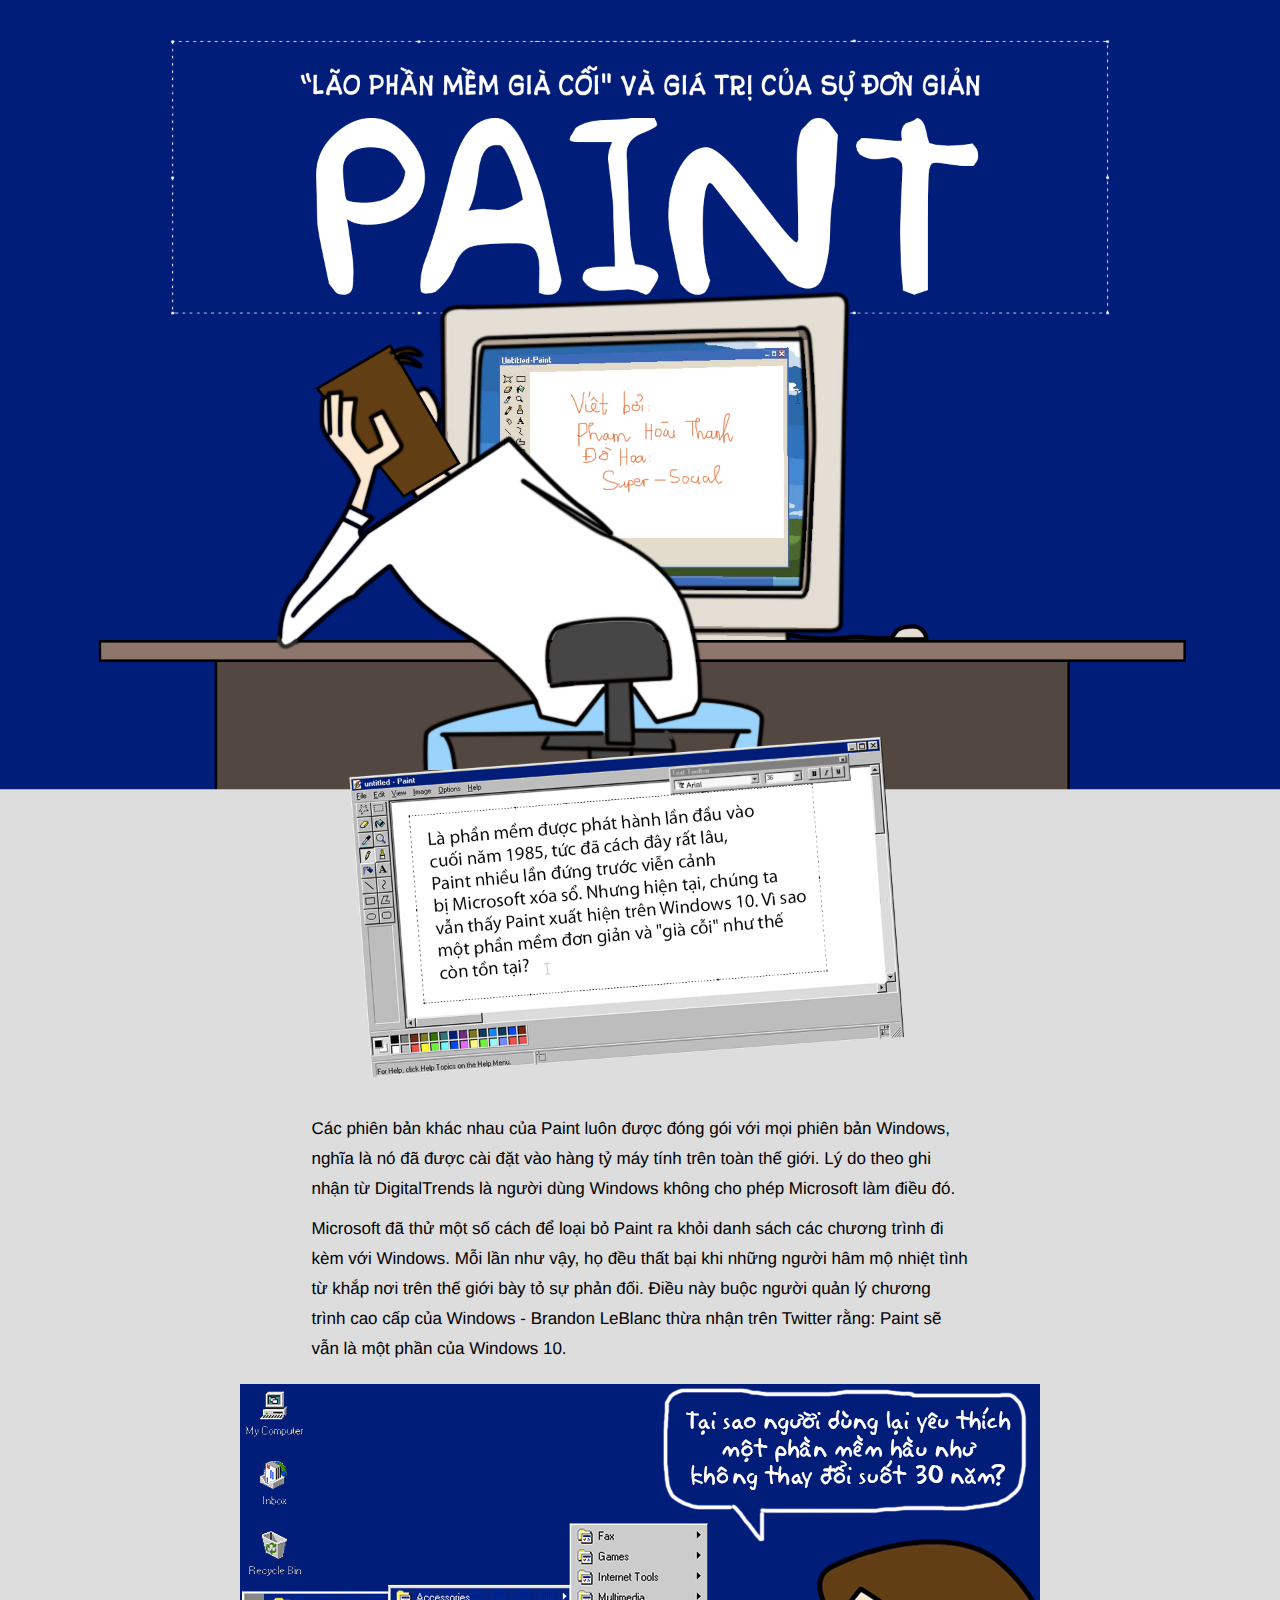
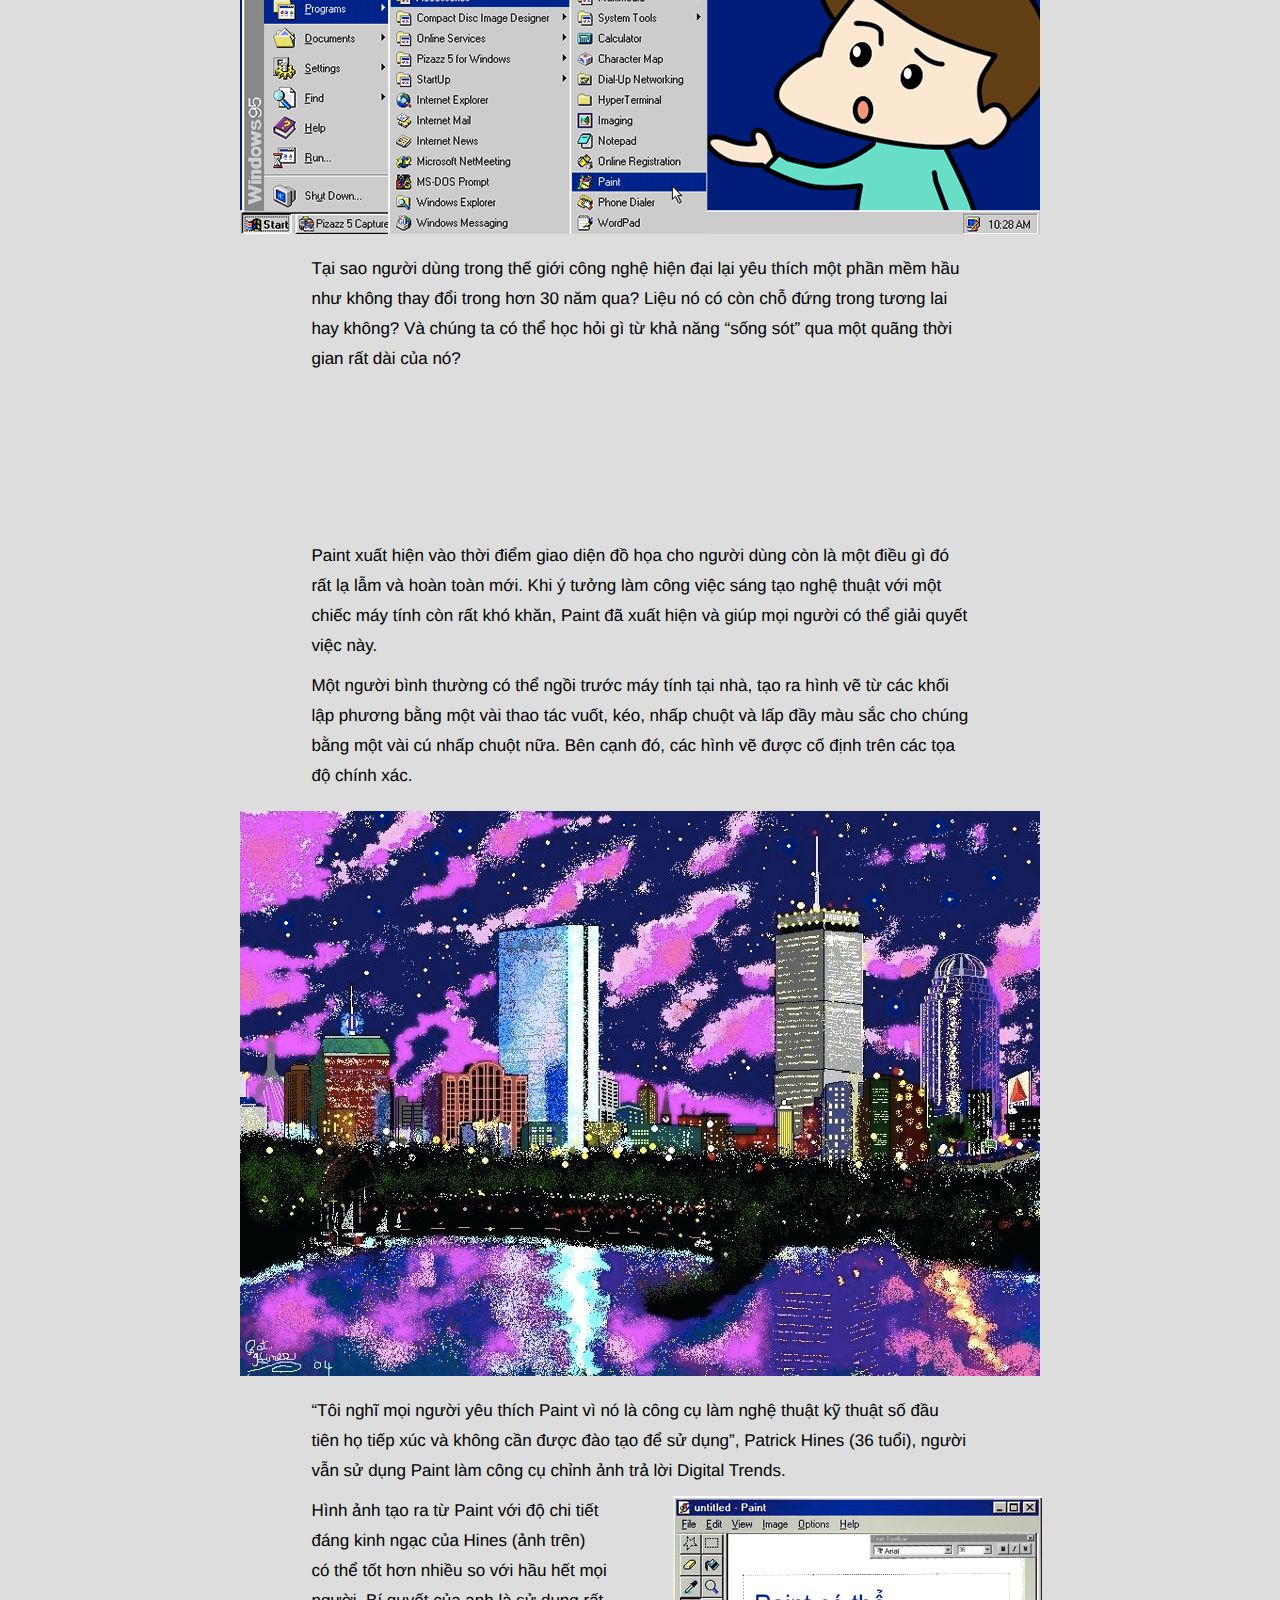
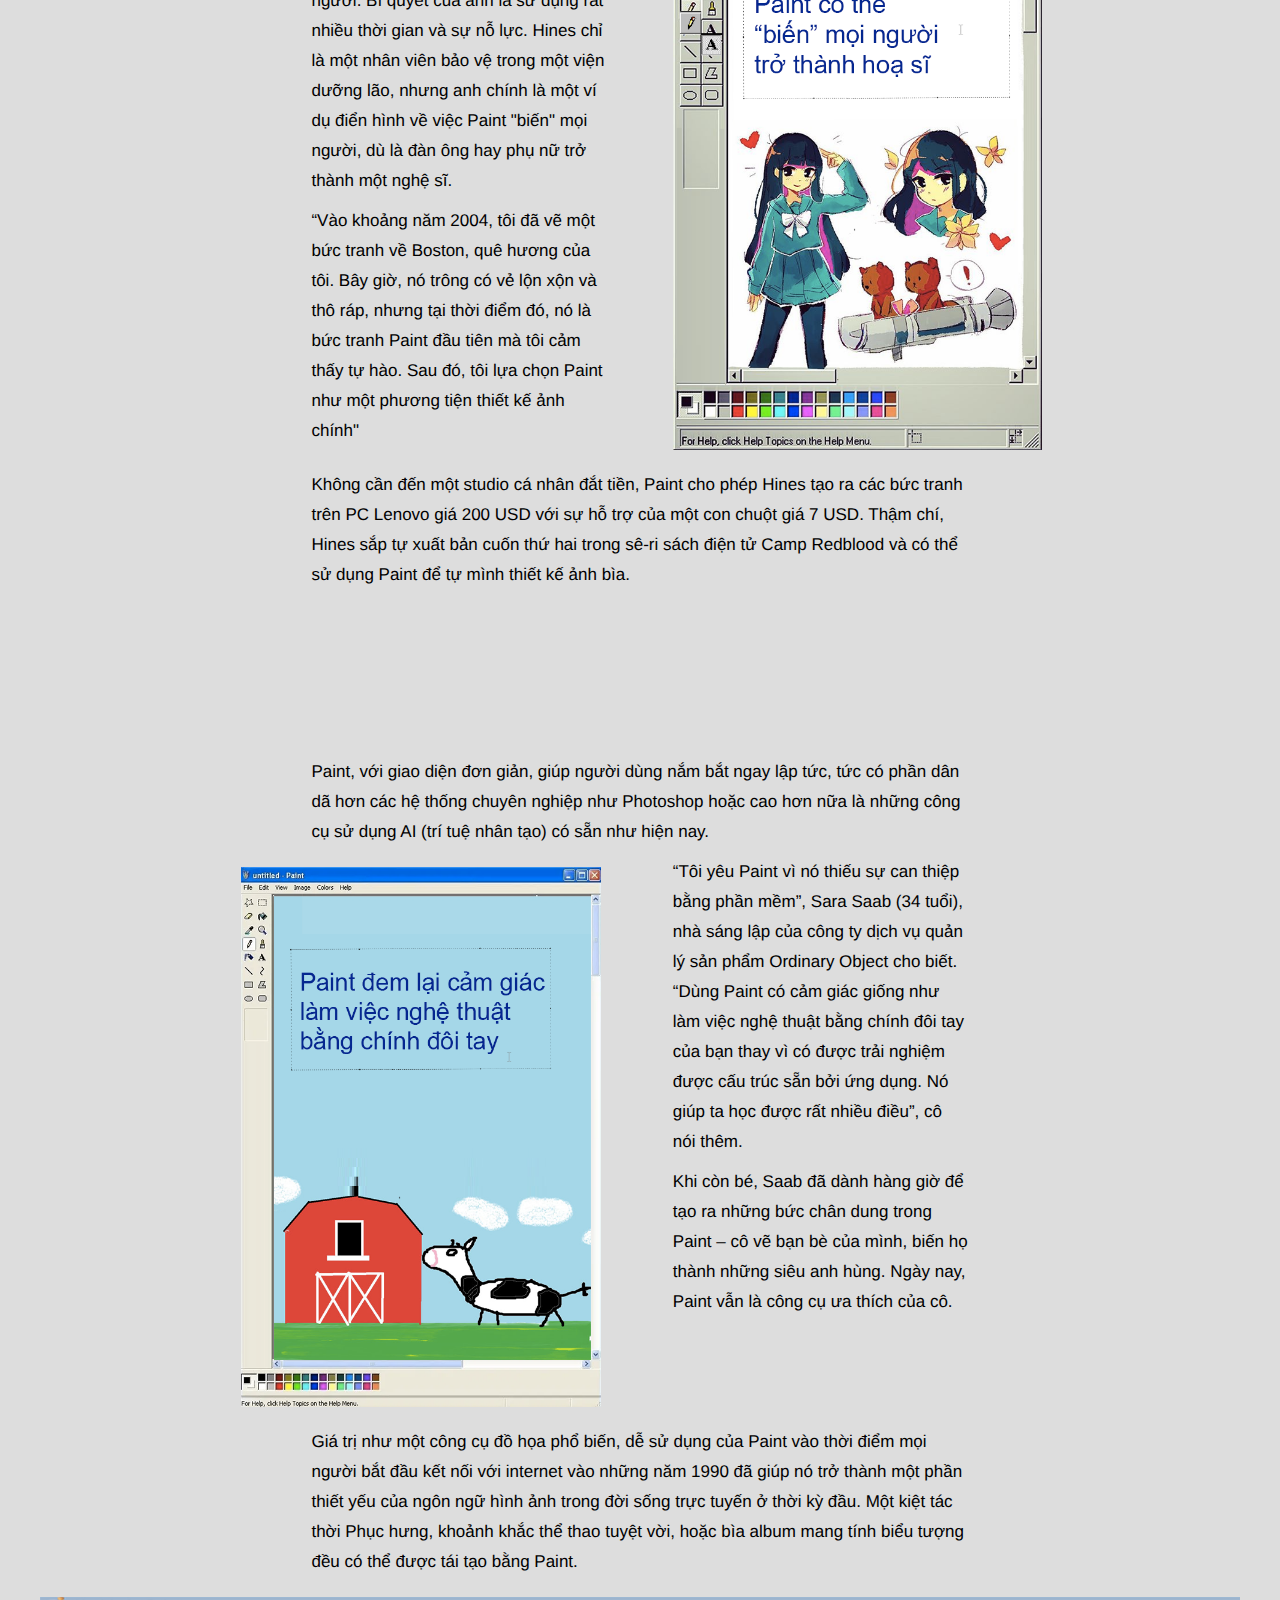
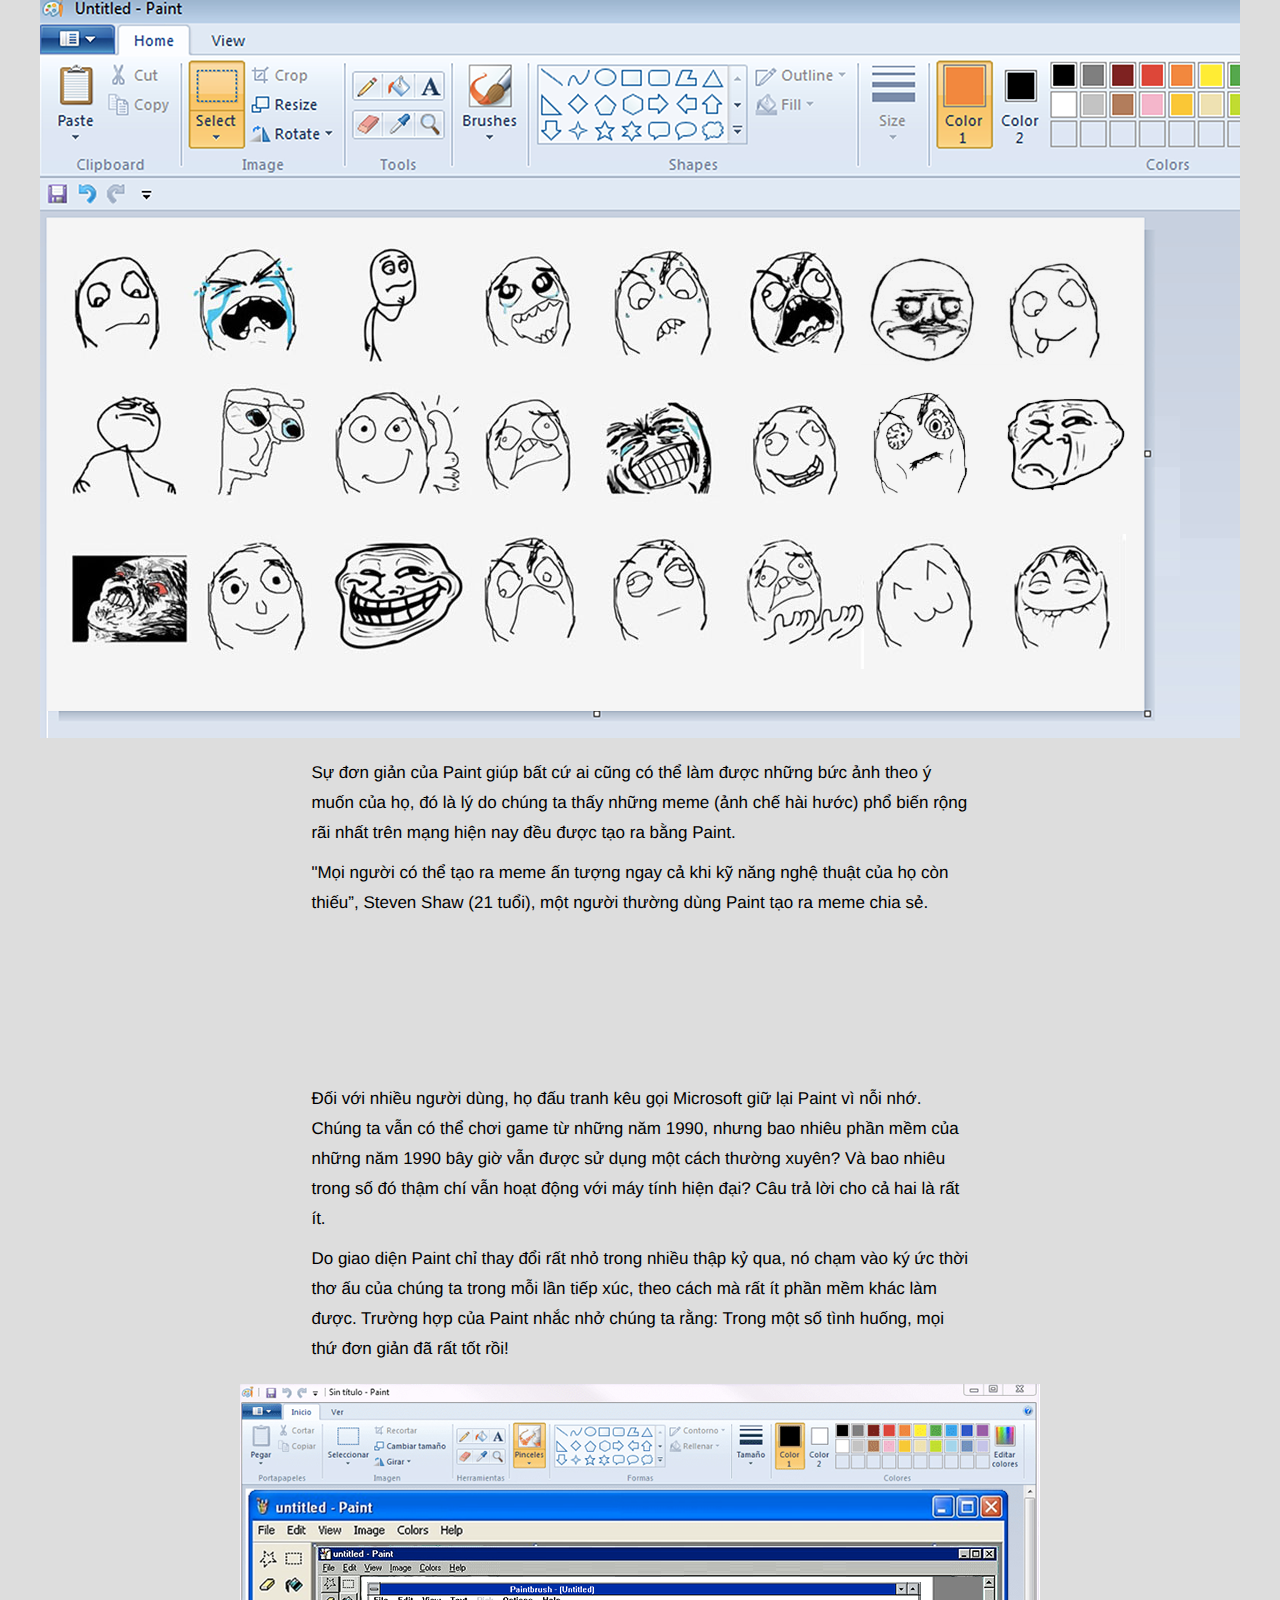
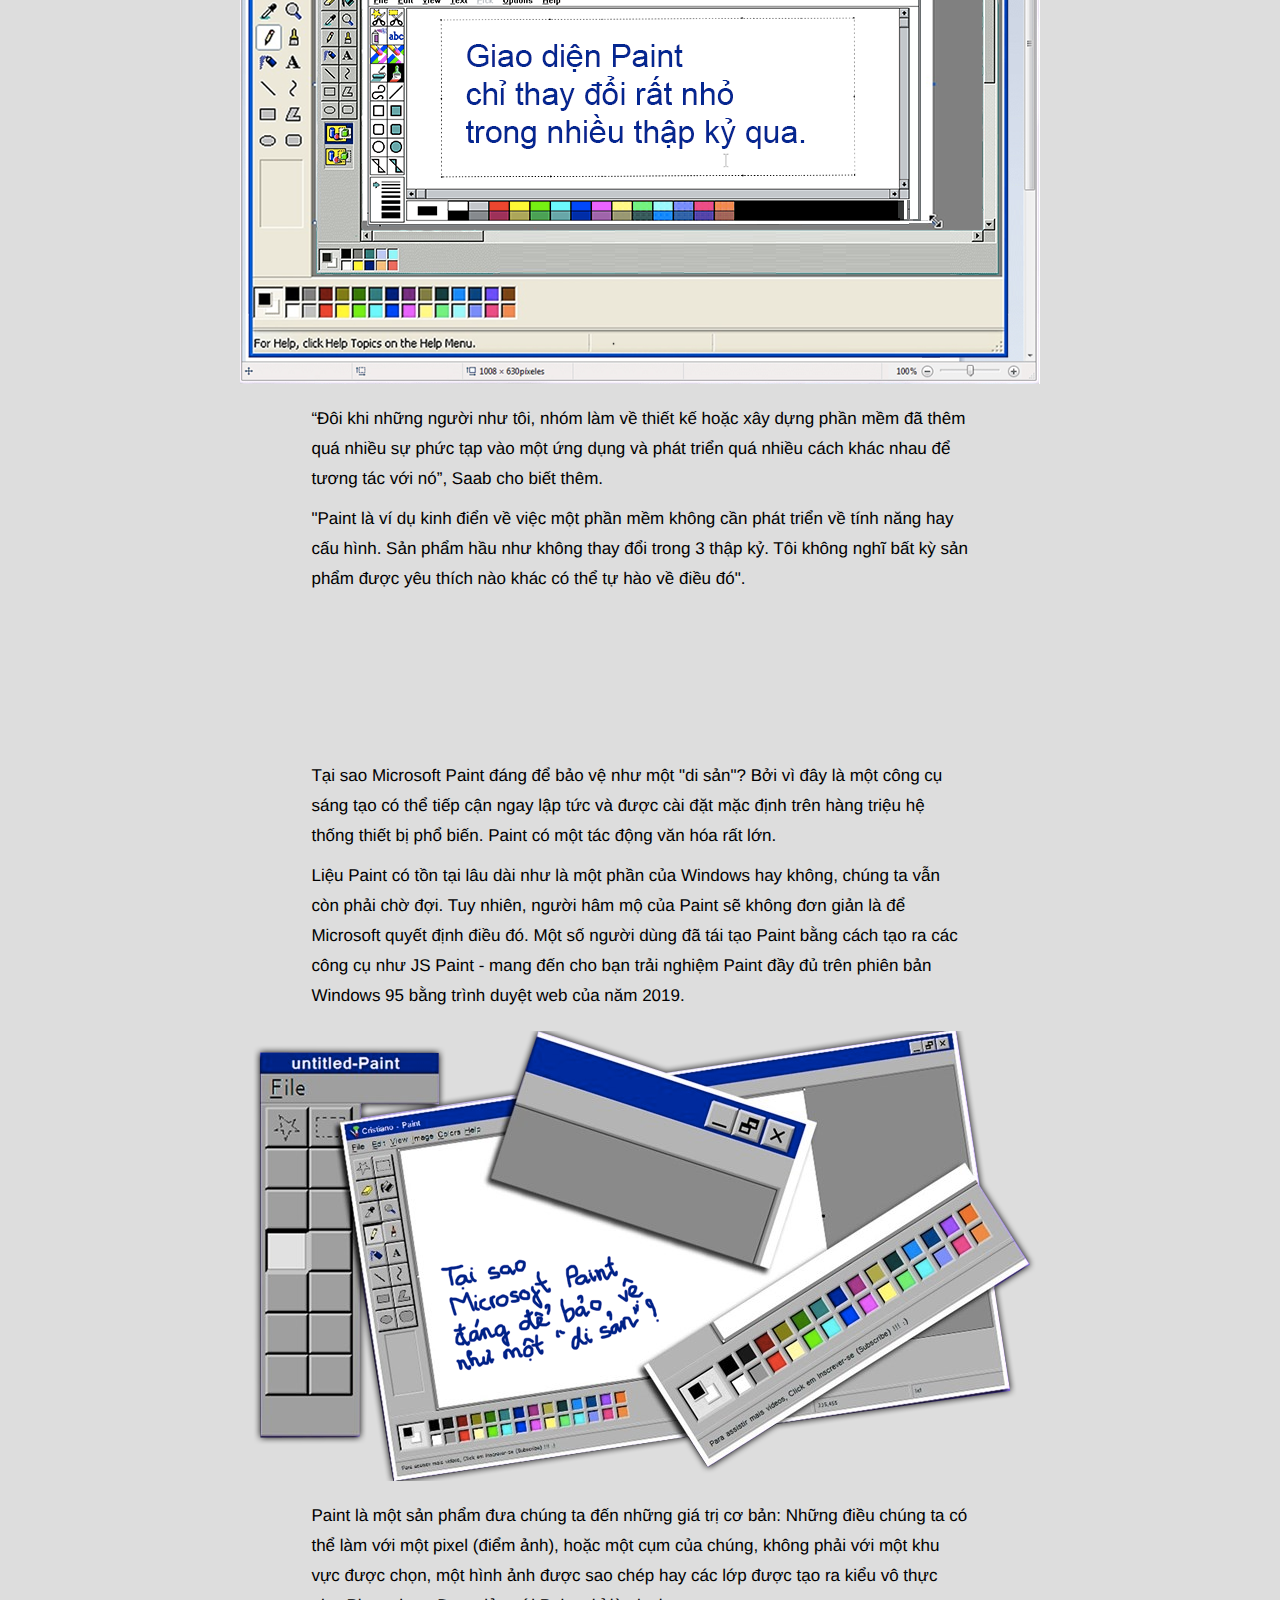
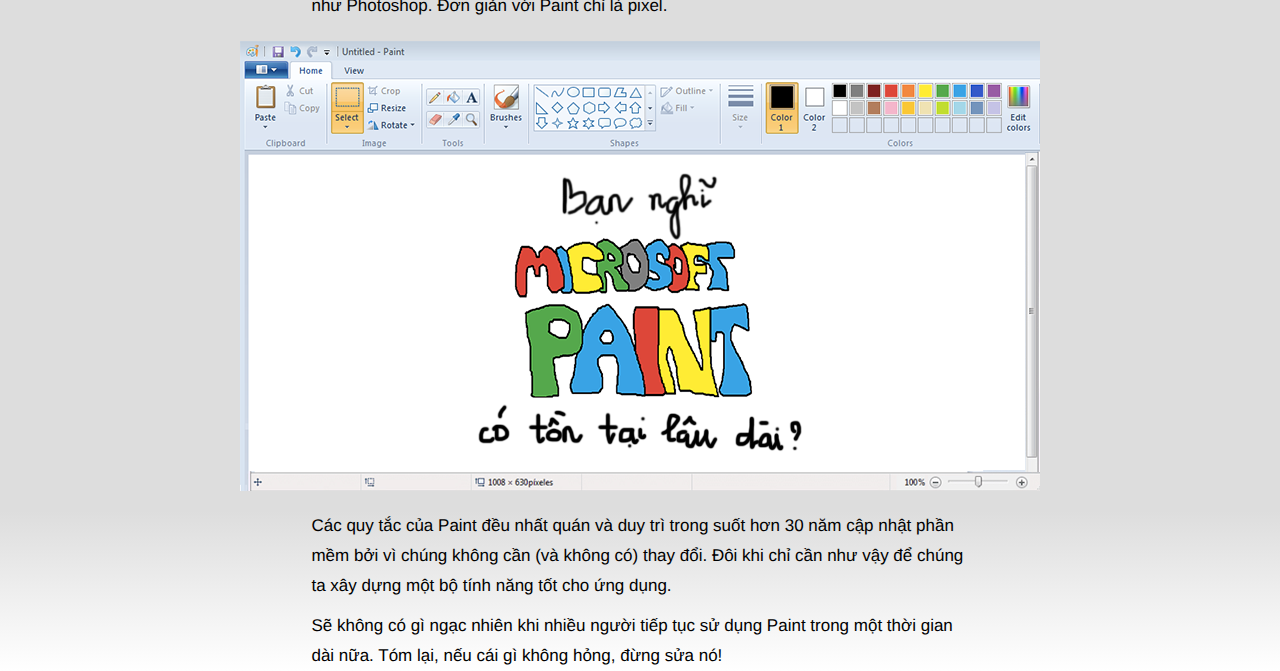
<file: DESKTOP/index.html>
<!DOCTYPE html>
<html>
<!-- HTML5 shim and Respond.js IE8 support of HTML5 elements and media queries -->
	<!--[if lt IE 9]>
	<script src="detectie/html5shiv.js"></script>
	<script src="detectie/respond.min.js"></script>
<![endif]-->
<head>
	<title>Thế giới di động</title>
	<meta charset="utf-8">
	<link href="css/style.css" type="text/css" rel="stylesheet" media="screen">
	<link href="https://fonts.googleapis.com/css?family=Open+Sans" rel="stylesheet">
	<link href="https://fonts.googleapis.com/css?family=Arimo" rel="stylesheet">
	<link rel="stylesheet" type="text/css" href="css/aos.css">
	<script src="js/aos.js"></script>
</head>
<body>
	<script>
		AOS.init();
	</script><!---->
	<div class="block-header">
		<img src="images/header.png">
	</div>
	<div class="block-content">
		<div class="container">
			<p>Các phiên bản khác nhau của Paint luôn được đóng gói với mọi phiên bản Windows, nghĩa là nó đã được cài đặt vào hàng tỷ máy tính trên toàn thế giới. Lý do theo ghi nhận từ DigitalTrends là người dùng Windows không cho phép Microsoft làm điều đó.</p>
			<p>Microsoft đã thử một số cách để loại bỏ Paint ra khỏi danh sách các chương trình đi kèm với Windows. Mỗi lần như vậy, họ đều thất bại khi những người hâm mộ nhiệt tình từ khắp nơi trên thế giới bày tỏ sự phản đối. Điều này buộc người quản lý chương trình cao cấp của Windows - Brandon LeBlanc thừa nhận trên Twitter rằng: Paint sẽ vẫn là một phần của Windows 10.</p>
		</div>
	</div>
	<div class="img-notfull">
		<img src="images/img01.png">
	</div>
	<div class="block-content">
		<div class="container">
			<p>Tại sao người dùng trong thế giới công nghệ hiện đại lại yêu thích một phần mềm hầu như không thay đổi trong hơn 30 năm qua? Liệu nó có còn chỗ đứng trong tương lai hay không? Và chúng ta có thể học hỏi gì từ khả năng “sống sót” qua một quãng thời gian rất dài của nó?</p>
			<div class="outline">
				<div data-aos="fade-up" ata-aos-easing="linear" data-aos-delay="100">
					<img class="outline-small" src="images/outline01.png" style="width: 100%; margin-top: 20px !important;"> 
				</div>
			</div>
			<p>Paint xuất hiện vào thời điểm giao diện đồ họa cho người dùng còn là một điều gì đó rất lạ lẫm và hoàn toàn mới. Khi ý tưởng làm công việc sáng tạo nghệ thuật với một chiếc máy tính còn rất khó khăn, Paint đã xuất hiện và giúp mọi người có thể giải quyết việc này.</p>
			<p>Một người bình thường có thể ngồi trước máy tính tại nhà, tạo ra hình vẽ từ các khối lập phương bằng một vài thao tác vuốt, kéo, nhấp chuột và lấp đầy màu sắc cho chúng bằng một vài cú nhấp chuột nữa. Bên cạnh đó, các hình vẽ được cố định trên các tọa độ chính xác.</p>
		</div>
	</div>
	<div class="img-notfull">
		<img src="images/img02.png">
	</div>
	<div class="block-content">
		<div class="container">
			<p>“Tôi nghĩ mọi người yêu thích Paint vì nó là công cụ làm  nghệ thuật kỹ thuật số đầu tiên họ tiếp xúc và không cần được đào tạo để sử dụng”, Patrick Hines (36 tuổi), người vẫn sử dụng Paint làm công cụ chỉnh ảnh trả lời Digital Trends.</p>
			<div class="row">
				<div class="column">
					<p>Hình ảnh tạo ra từ Paint với độ chi tiết đáng kinh ngạc của Hines (ảnh trên) có thể tốt hơn nhiều so với hầu hết mọi người. Bí quyết của anh là sử dụng rất nhiều thời gian và sự nỗ lực. Hines chỉ là một nhân viên bảo vệ trong một viện dưỡng lão, nhưng anh chính là một ví dụ điển hình về việc Paint "biến" mọi người, dù là đàn ông hay phụ nữ trở thành một nghệ sĩ.</p>
					<p>“Vào khoảng năm 2004, tôi đã vẽ một bức tranh về Boston, quê hương của tôi. Bây giờ, nó trông có vẻ lộn xộn và thô ráp, nhưng tại thời điểm đó, nó là bức tranh Paint đầu tiên mà tôi cảm thấy tự hào. Sau đó, tôi lựa chọn Paint như một phương tiện thiết kế ảnh chính"</p>
				</div>
				<div class="column">
					<img style="width: 125%; margin-bottom: 20px;" src="images/img03.png">
				</div>
			</div>
			<p>Không cần đến một studio cá nhân đắt tiền, Paint cho phép Hines tạo ra các bức tranh trên PC Lenovo giá 200 USD với sự hỗ trợ của một con chuột giá 7 USD. Thậm chí, Hines sắp tự xuất bản cuốn thứ hai trong sê-ri sách điện tử Camp Redblood và có thể sử dụng Paint để tự mình thiết kế ảnh bìa.</p>
			<div class="outline">
				<div data-aos="fade-up" ata-aos-easing="linear" data-aos-delay="100">
					<img class="outline-small" src="images/outline02.png" style="width: 100%; margin-top: 20px !important;"> 
				</div>
			</div>
			<p>Paint, với giao diện đơn giản, giúp người dùng nắm bắt ngay lập tức, tức có phần dân dã hơn các hệ thống chuyên nghiệp như Photoshop hoặc cao hơn nữa là những công cụ sử dụng AI (trí tuệ nhân tạo) có sẵn như hiện nay.</p>
			<div class="row">
				<div class="column">
					<img class="img-left" src="images/img04.png">
				</div>
				<div class="column">
					<p>“Tôi yêu Paint vì nó thiếu sự can thiệp bằng phần mềm”, Sara Saab (34 tuổi), nhà sáng lập của công ty dịch vụ quản lý sản phẩm Ordinary Object cho biết. “Dùng Paint có cảm giác giống như làm việc nghệ thuật bằng chính đôi tay của bạn thay vì có được trải nghiệm được cấu trúc sẵn bởi ứng dụng. Nó giúp ta học được rất nhiều điều”, cô nói thêm.</p>
					<p>Khi còn bé, Saab đã dành hàng giờ để tạo ra những bức chân dung trong Paint – cô vẽ bạn bè của mình, biến họ thành những siêu anh hùng. Ngày nay, Paint vẫn là công cụ ưa thích của cô.</p>
				</div>
			</div>
			<p>Giá trị như một công cụ đồ họa phổ biến, dễ sử dụng của Paint vào thời điểm mọi người bắt đầu kết nối với internet vào những năm 1990 đã giúp nó trở thành một phần thiết yếu của ngôn ngữ hình ảnh trong đời sống trực tuyến ở thời kỳ đầu. Một kiệt tác thời Phục hưng, khoảnh khắc thể thao tuyệt vời, hoặc bìa album mang tính biểu tượng đều có thể được tái tạo bằng Paint.</p>
		</div>
		<div class="img-notfull">
			<img src="images/img05.png">
		</div>
		<div class="container">
			<p>Sự đơn giản của Paint giúp bất cứ ai cũng có thể làm được những bức ảnh theo ý muốn của họ, đó là lý do chúng ta thấy những meme (ảnh chế hài hước) phổ biến rộng rãi nhất trên mạng hiện nay đều được tạo ra bằng Paint.</p>
			<p>"Mọi người có thể tạo ra meme ấn tượng ngay cả khi kỹ năng nghệ thuật của họ còn thiếu”, Steven Shaw (21 tuổi), một người thường dùng Paint tạo ra meme chia sẻ.</p>
			<div class="outline">
				<div data-aos="fade-up" ata-aos-easing="linear" data-aos-delay="100">
					<img class="outline-small" src="images/outline03.png" style="width: 100%; margin-top: 20px !important;"> 
				</div>
			</div>
			<p>Đối với nhiều người dùng, họ đấu tranh kêu gọi Microsoft giữ lại Paint vì nỗi nhớ. Chúng ta vẫn có thể chơi game từ những năm 1990, nhưng bao nhiêu phần mềm của những năm 1990 bây giờ vẫn được sử dụng một cách thường xuyên? Và bao nhiêu trong số đó thậm chí vẫn hoạt động với máy tính hiện đại? Câu trả lời cho cả hai là rất ít.</p>
			<p>Do giao diện Paint chỉ thay đổi rất nhỏ trong nhiều thập kỷ qua, nó chạm vào ký ức thời thơ ấu của chúng ta trong mỗi lần tiếp xúc, theo cách mà rất ít phần mềm khác làm được. Trường hợp của Paint nhắc nhở chúng ta rằng: Trong một số tình huống, mọi thứ đơn giản đã rất tốt rồi!</p>
		</div>
		<div class="img-notfull">
			<img src="images/img06.png">
		</div>
		<div class="container">
			<p>“Đôi khi những người như tôi, nhóm làm về thiết kế hoặc xây dựng phần mềm đã thêm quá nhiều sự phức tạp vào một ứng dụng và phát triển quá nhiều cách khác nhau để tương tác với nó”, Saab cho biết thêm.</p>
			<p>"Paint là ví dụ kinh điển về việc một phần mềm không cần phát triển về tính năng hay cấu hình. Sản phẩm hầu như không thay đổi trong 3 thập kỷ. Tôi không nghĩ bất kỳ sản phẩm được yêu thích nào khác có thể tự hào về điều đó".</p>
			<div class="outline">
				<div data-aos="fade-up" ata-aos-easing="linear" data-aos-delay="100">
					<img class="outline-small" src="images/outline04.png" style="width: 100%; margin-top: 20px !important;"> 
				</div>
			</div>
			<p>Tại sao Microsoft Paint đáng để bảo vệ như một "di sản"? Bởi vì đây là một công cụ sáng tạo có thể tiếp cận ngay lập tức và được cài đặt mặc định trên hàng triệu hệ thống thiết bị phổ biến. Paint có một tác động văn hóa rất lớn.</p>
			<p>Liệu Paint có tồn tại lâu dài như là một phần của Windows hay không, chúng ta vẫn còn phải chờ đợi. Tuy nhiên, người hâm mộ của Paint sẽ không đơn giản là để Microsoft quyết định điều đó. Một số người dùng đã tái tạo Paint bằng cách tạo ra các công cụ như JS Paint - mang đến cho bạn trải nghiệm Paint đầy đủ trên phiên bản Windows 95 bằng trình duyệt web của năm 2019.</p>
		</div>
		<div class="img-notfull">
			<img src="images/img07.png">
		</div>
		<div class="container">
			<p>Paint là một sản phẩm đưa chúng ta đến những giá trị cơ bản: Những điều chúng ta có thể làm với một pixel (điểm ảnh), hoặc một cụm của chúng, không phải với một khu vực được chọn, một hình ảnh được sao chép hay các lớp được tạo ra kiểu vô thực như Photoshop. Đơn giản với Paint chỉ là pixel.</p>
		</div>
		<div class="img-notfull">
			<img src="images/img08.png">
		</div>
	</div>
	<div class="block-content override-background">
		<div class="container">
			<p>Các quy tắc của Paint đều nhất quán và duy trì trong suốt hơn 30 năm cập nhật phần mềm bởi vì chúng không cần (và không có) thay đổi. Đôi khi chỉ cần như vậy để chúng ta xây dựng một bộ tính năng tốt cho ứng dụng.</p>
			<p style="margin-bottom: 0;">Sẽ không có gì ngạc nhiên khi nhiều người tiếp tục sử dụng Paint trong một thời gian dài nữa. Tóm lại, nếu cái gì không hỏng, đừng sửa nó!</p>
		</div>
	</div>
</body>
</html>
</file>
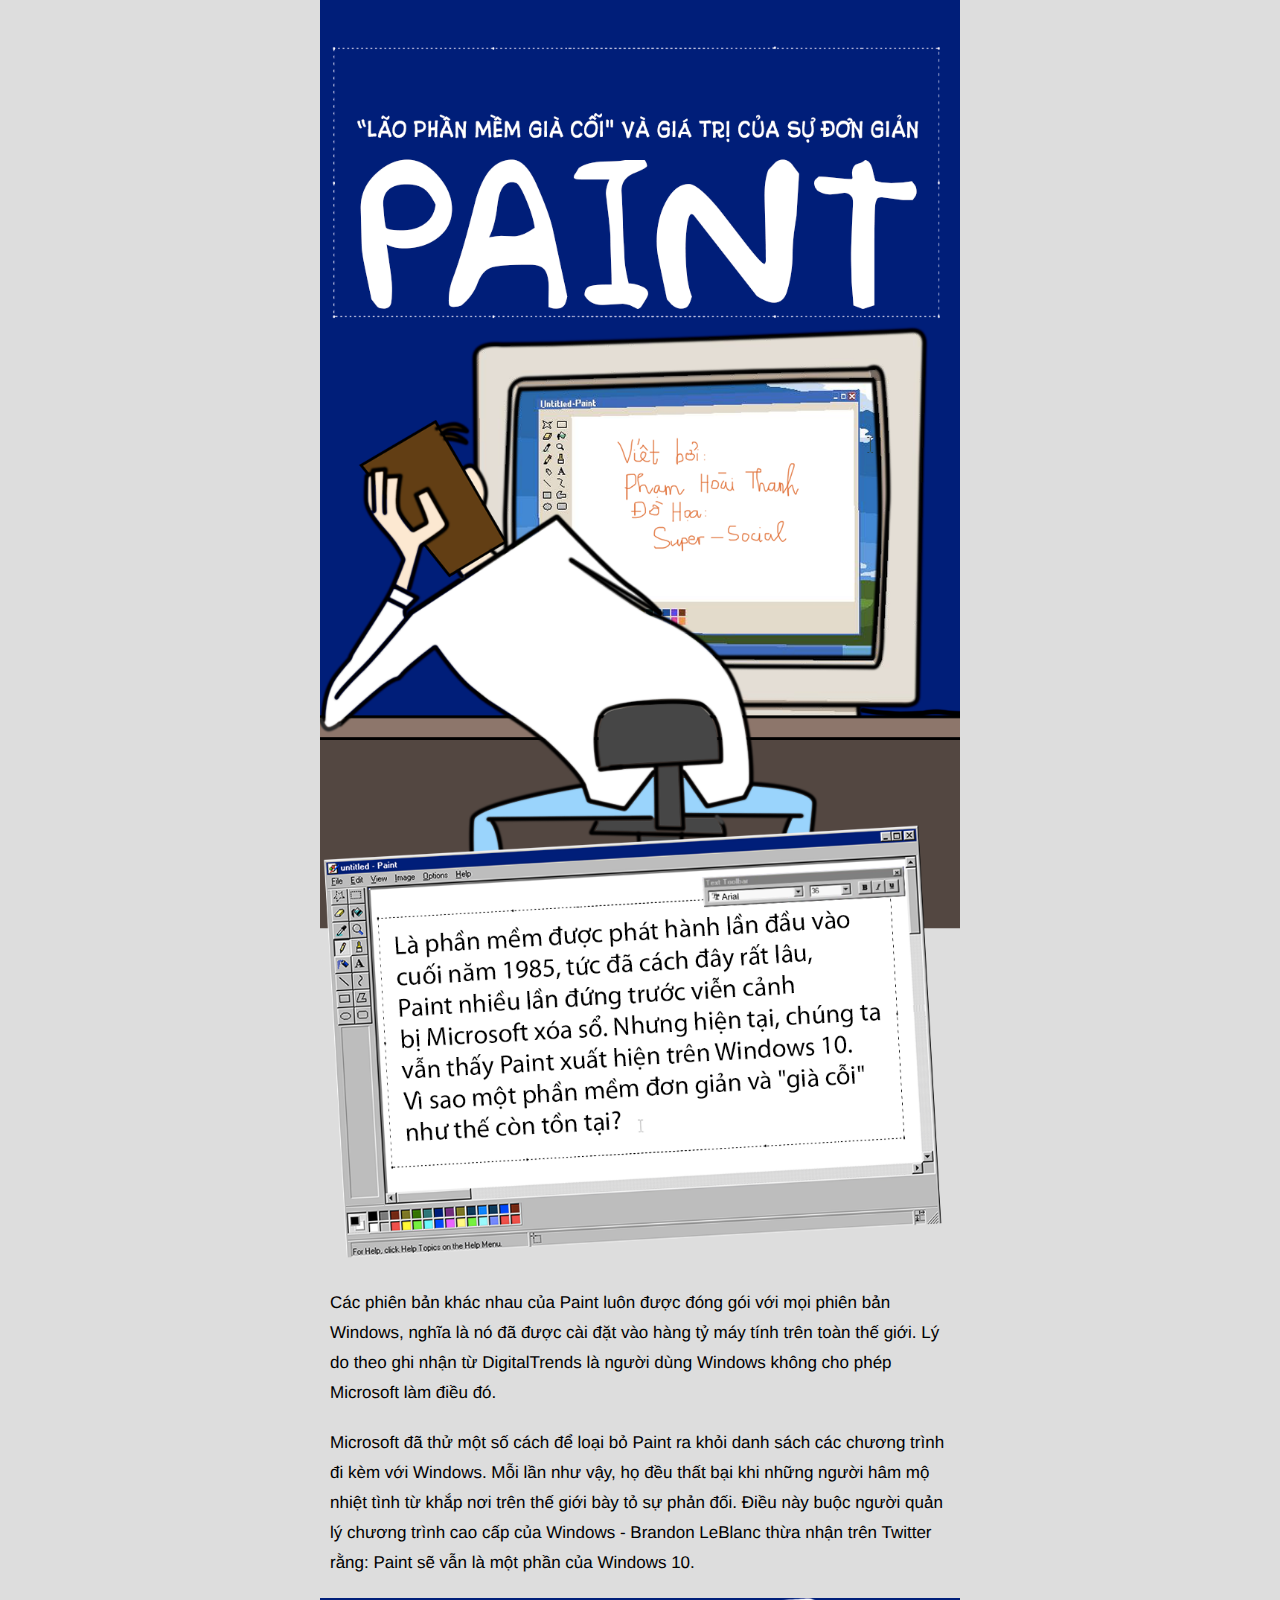
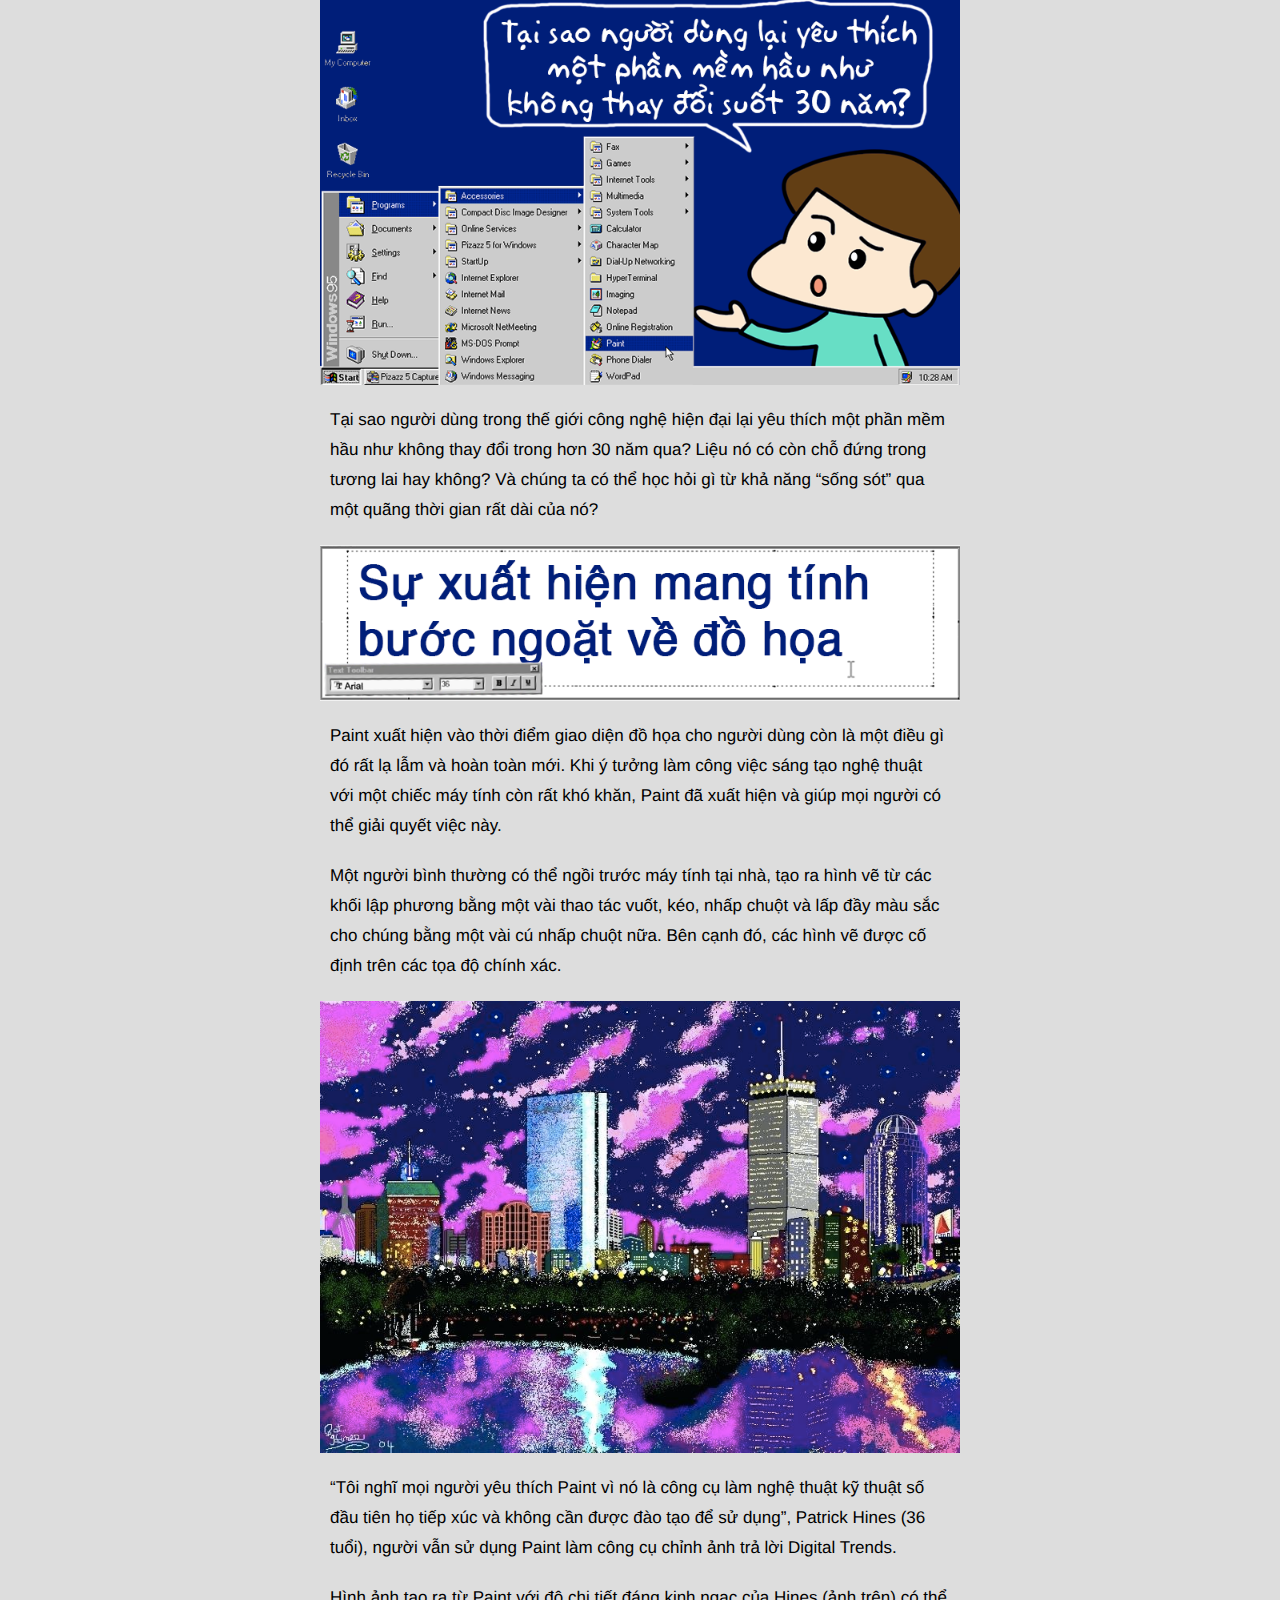
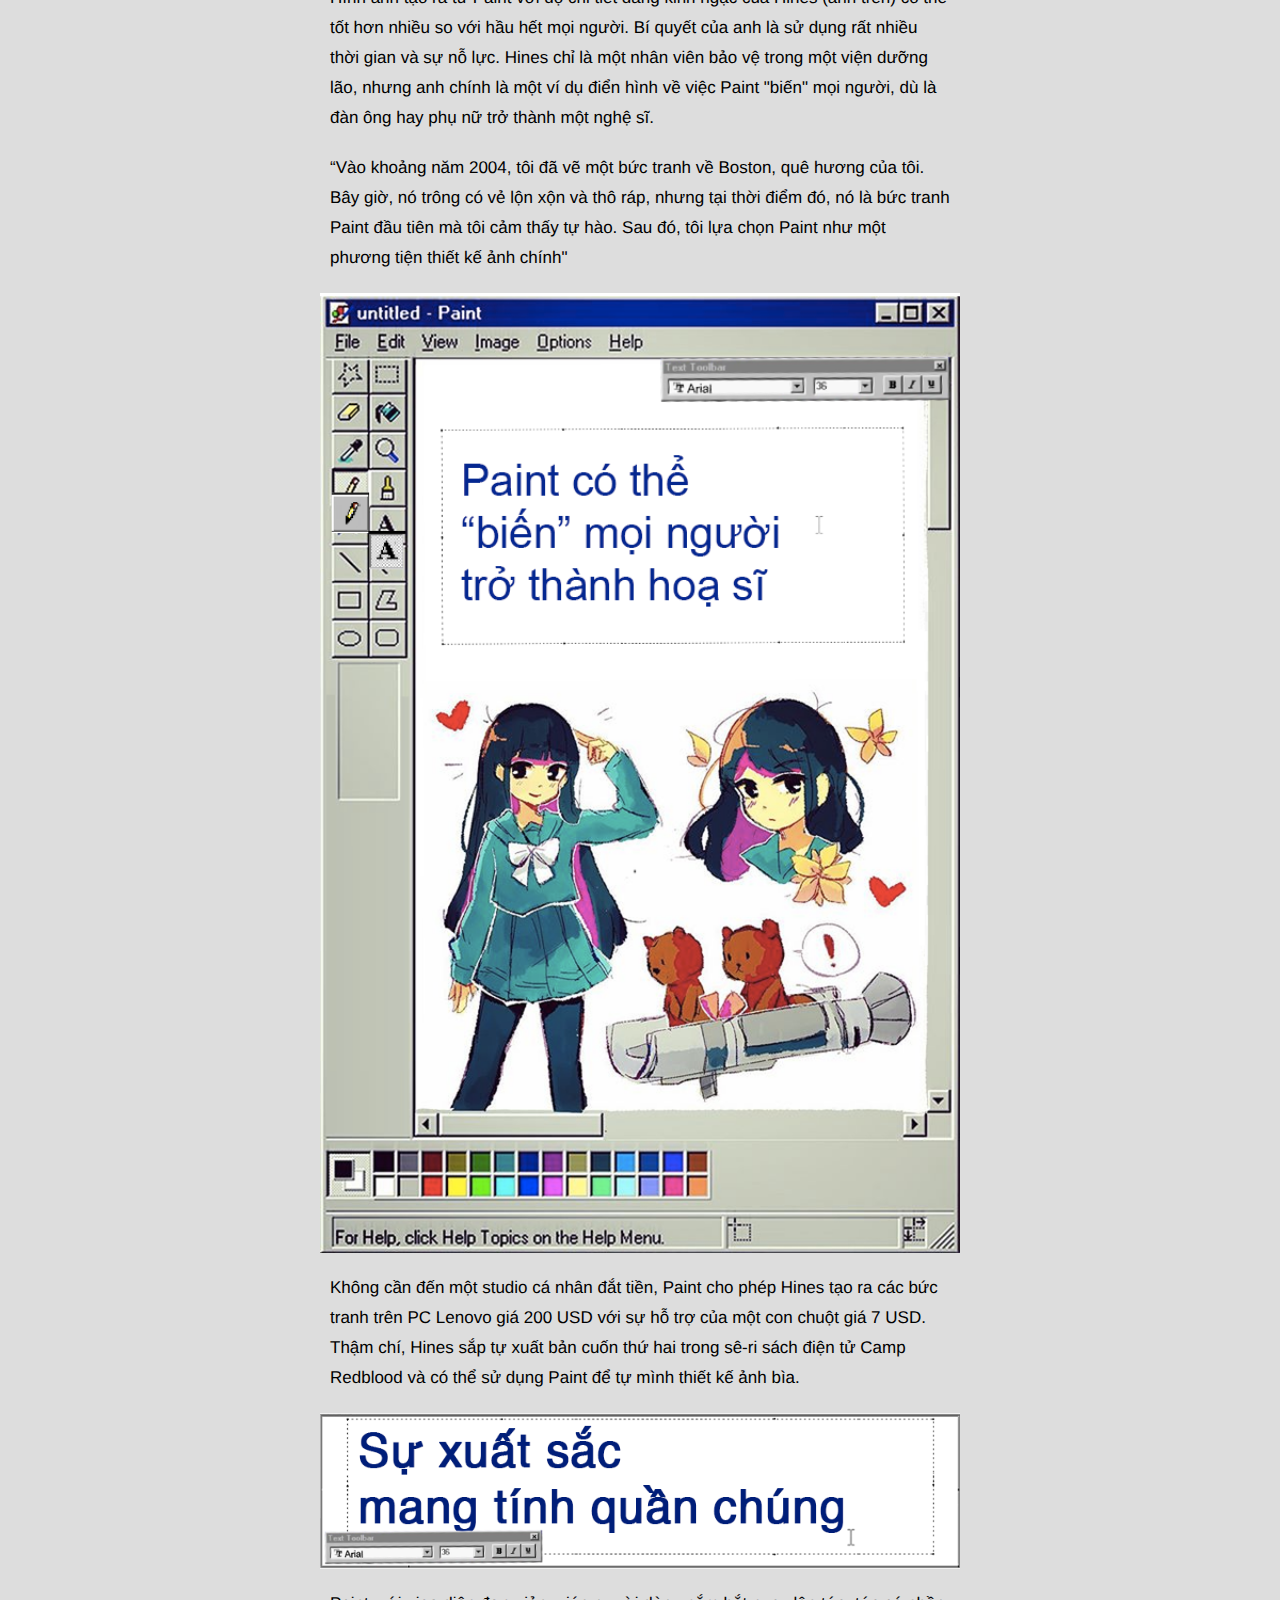
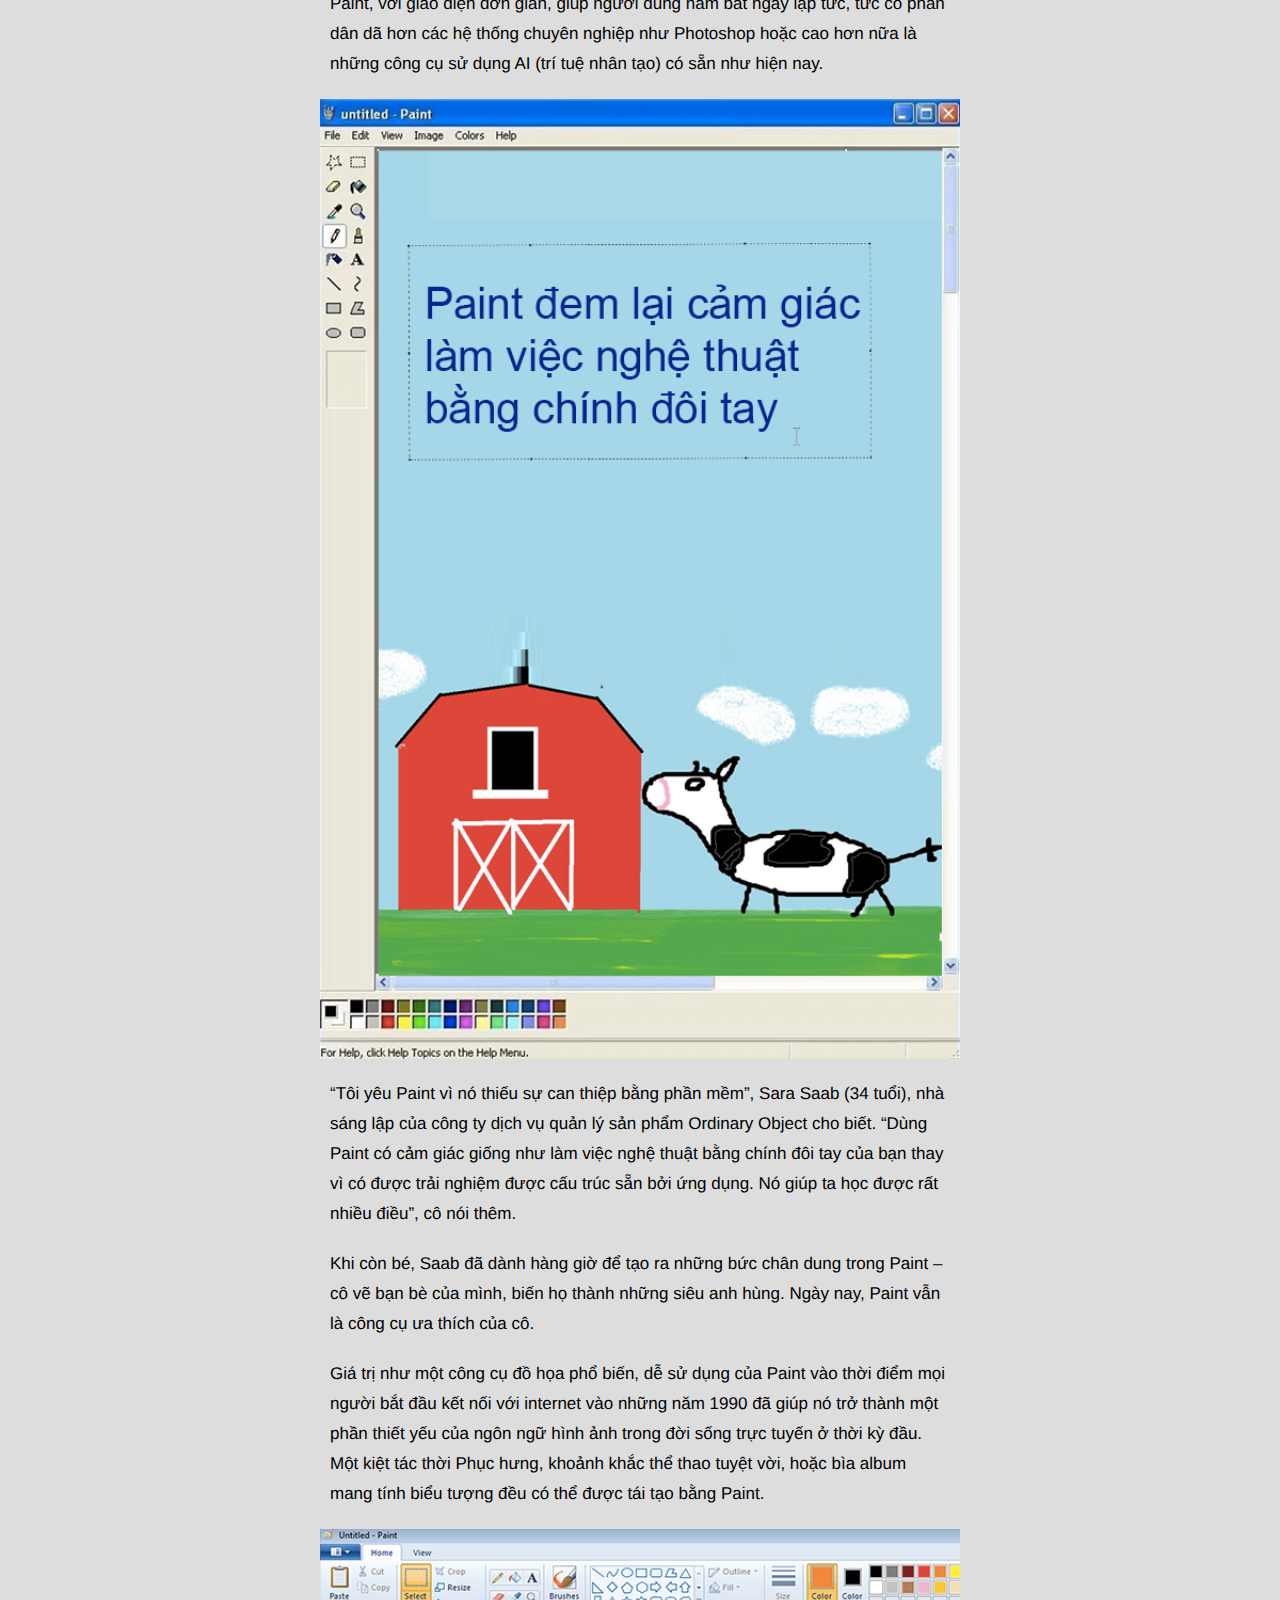
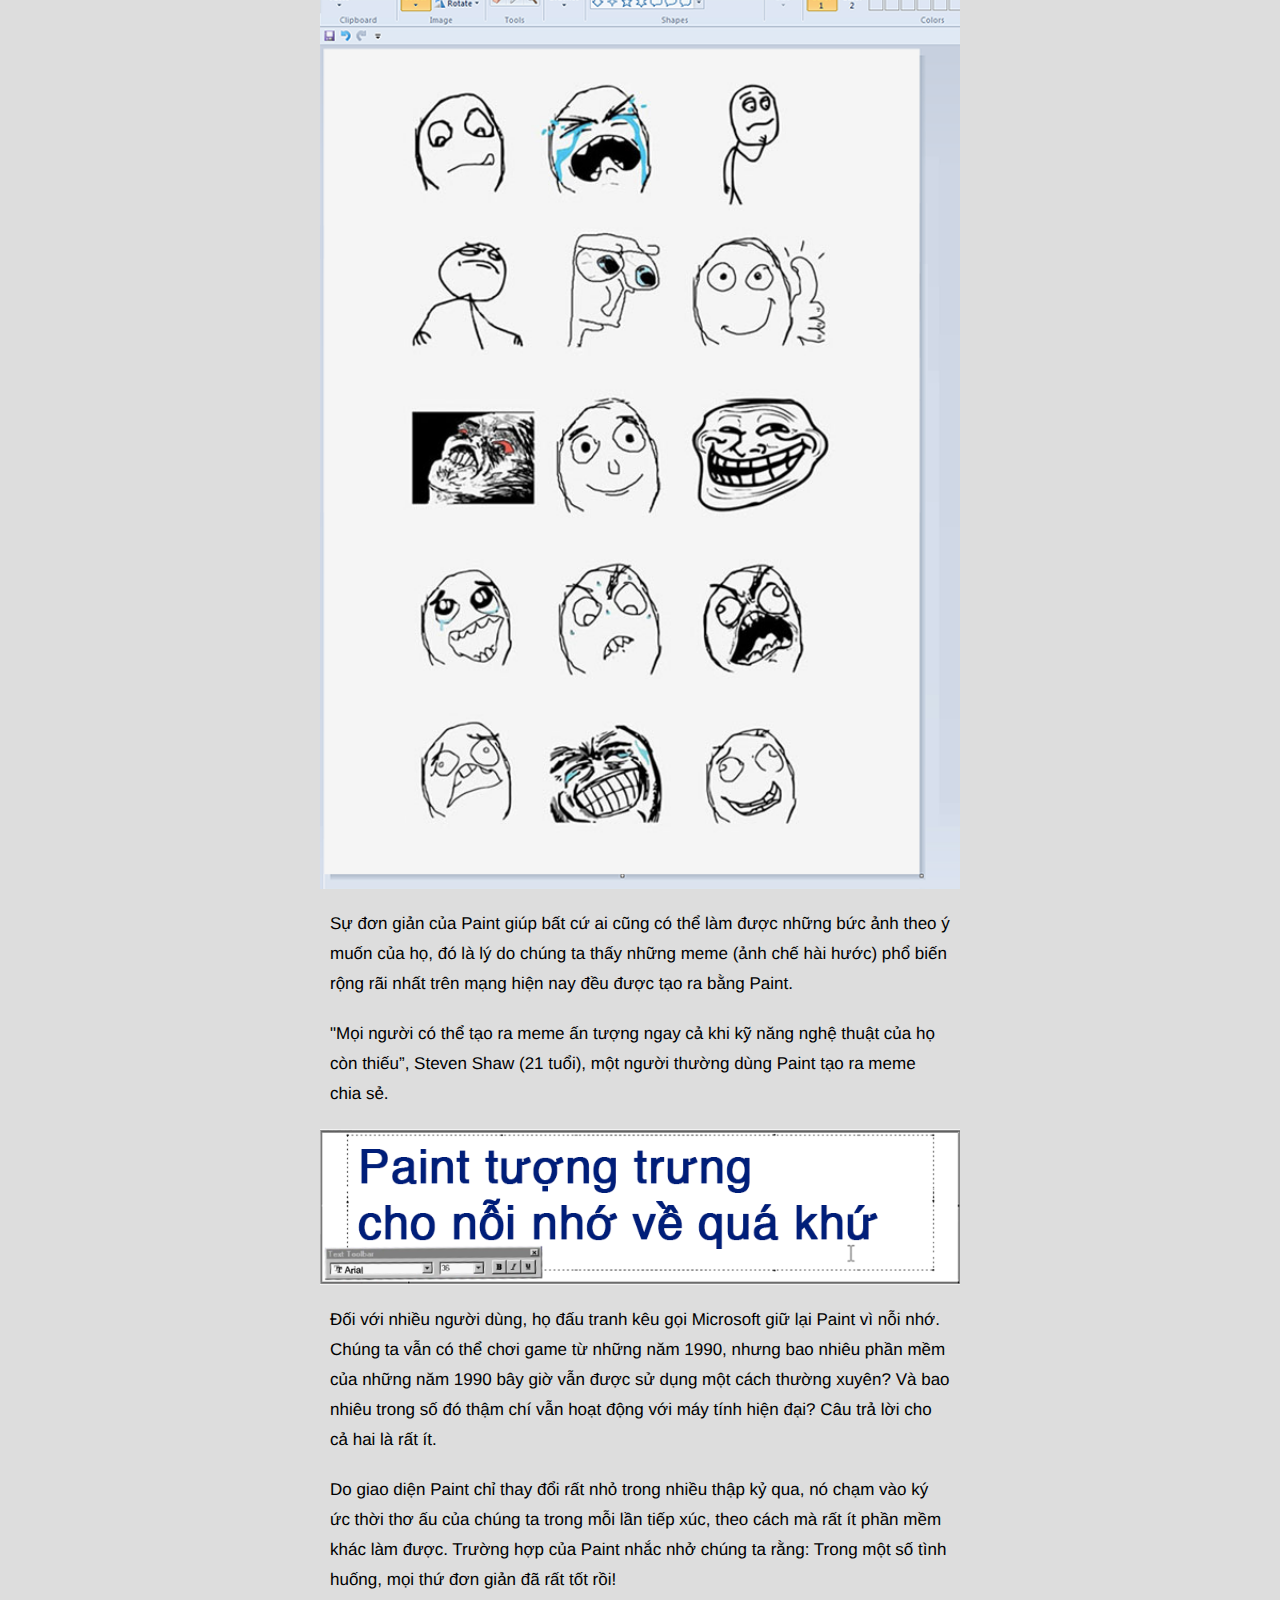
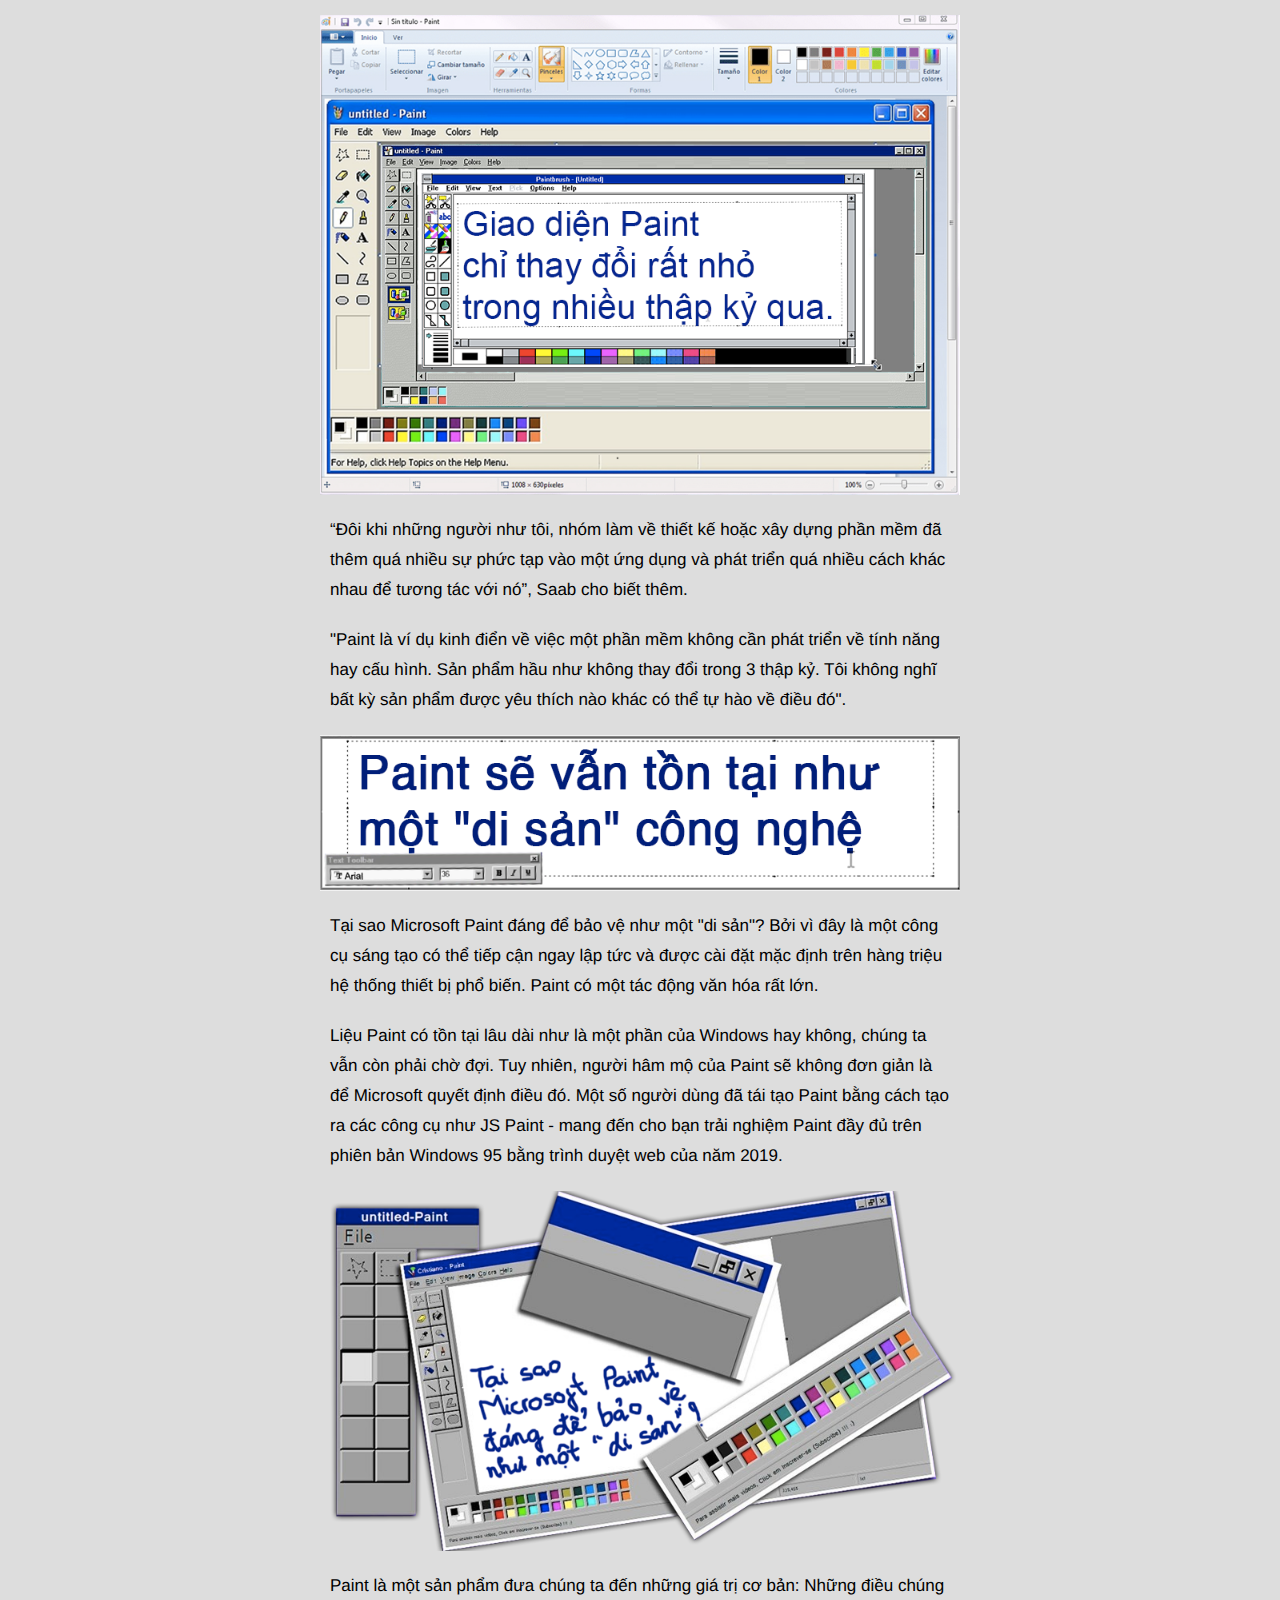
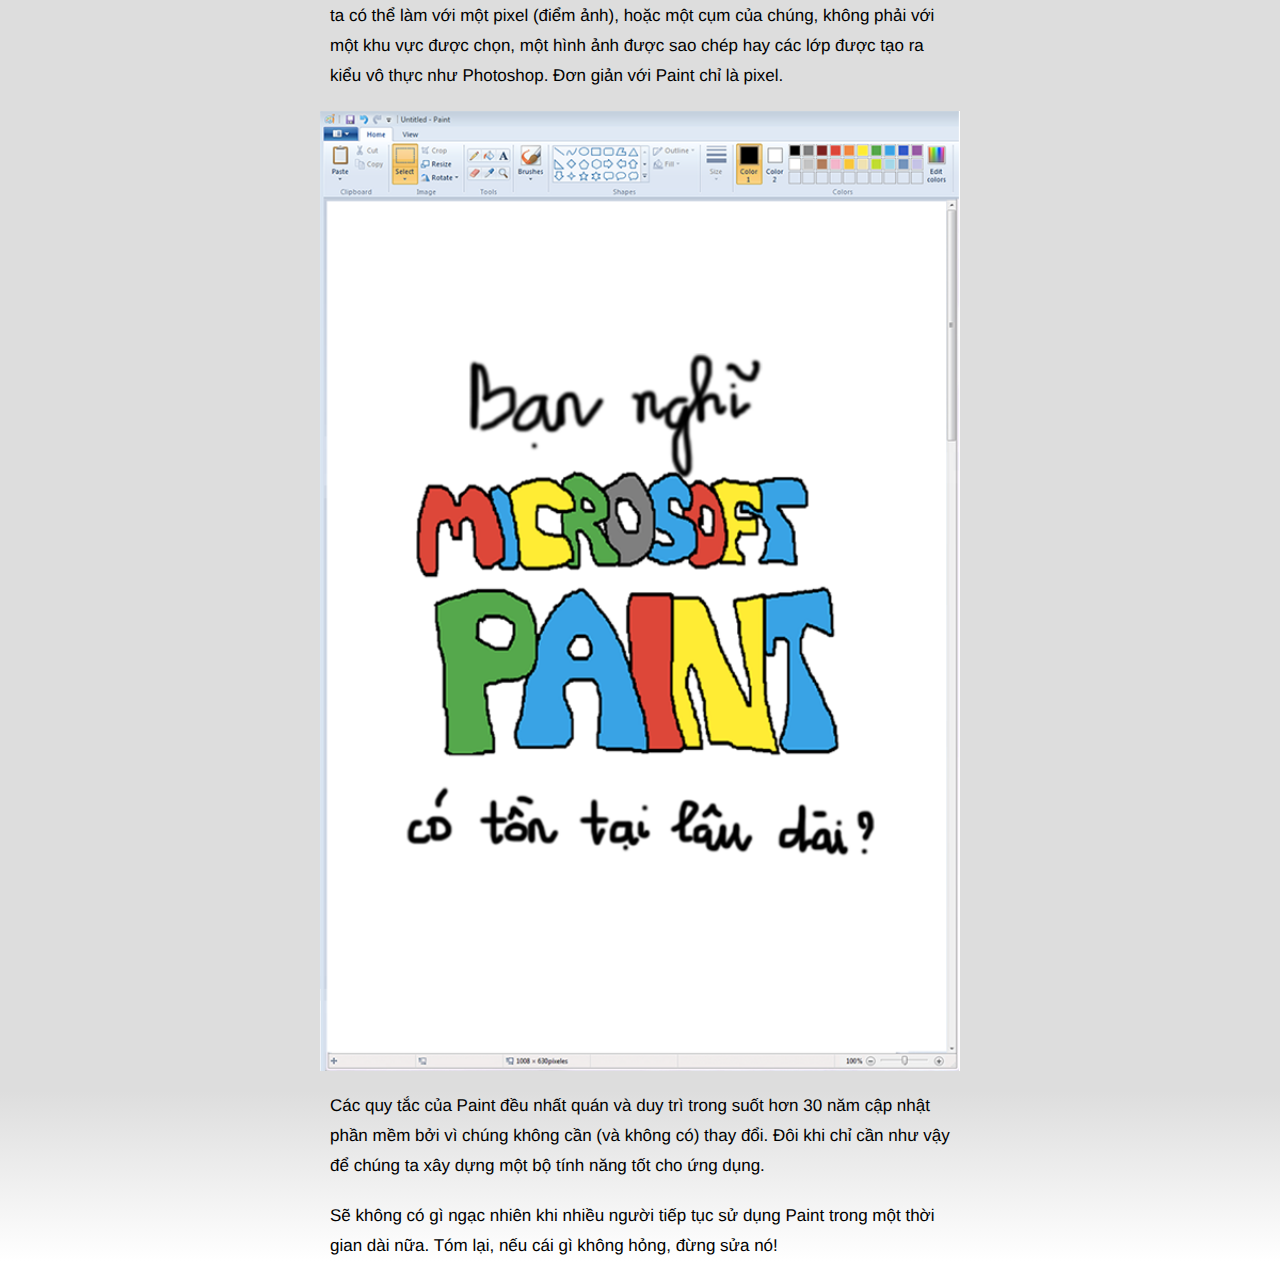
<file: MOBILE/index.html>
<!donuype html>
<html>
<head>
	<meta charset="utf-8">
	<meta name="viewport" content="width=device-width, height=device-height, initial-scale=1, maximum-scale=1, user-scalable=0" />
	<title>Thế giới di động</title>
	<link href="css/style.css" type="text/css" rel="stylesheet" media="screen">
	<link href="https://fonts.googleapis.com/css?family=Open+Sans" rel="stylesheet">
	<link href="https://fonts.googleapis.com/css?family=Arimo" rel="stylesheet">
</head>
<body>
	<div class="block-header">
		<img src="images/header.png"><br>
	</div>
	<div class="how-richkid">
		<div class="container del-marginbottom">
			<p>Các phiên bản khác nhau của Paint luôn được đóng gói với mọi phiên bản Windows, nghĩa là nó đã được cài đặt vào hàng tỷ máy tính trên toàn thế giới. Lý do theo ghi nhận từ DigitalTrends là người dùng Windows không cho phép Microsoft làm điều đó.</p>
			<p>Microsoft đã thử một số cách để loại bỏ Paint ra khỏi danh sách các chương trình đi kèm với Windows. Mỗi lần như vậy, họ đều thất bại khi những người hâm mộ nhiệt tình từ khắp nơi trên thế giới bày tỏ sự phản đối. Điều này buộc người quản lý chương trình cao cấp của Windows - Brandon LeBlanc thừa nhận trên Twitter rằng: Paint sẽ vẫn là một phần của Windows 10.</p>
			<div class="img-fullscreen">
				<img src="images/img01.png">
			</div>
			<p>Tại sao người dùng trong thế giới công nghệ hiện đại lại yêu thích một phần mềm hầu như không thay đổi trong hơn 30 năm qua? Liệu nó có còn chỗ đứng trong tương lai hay không? Và chúng ta có thể học hỏi gì từ khả năng “sống sót” qua một quãng thời gian rất dài của nó?</p>
			<div class="img-fullscreen">
				<img src="images/outline01.png">
			</div>
			<p>Paint xuất hiện vào thời điểm giao diện đồ họa cho người dùng còn là một điều gì đó rất lạ lẫm và hoàn toàn mới. Khi ý tưởng làm công việc sáng tạo nghệ thuật với một chiếc máy tính còn rất khó khăn, Paint đã xuất hiện và giúp mọi người có thể giải quyết việc này.</p>
			<p>Một người bình thường có thể ngồi trước máy tính tại nhà, tạo ra hình vẽ từ các khối lập phương bằng một vài thao tác vuốt, kéo, nhấp chuột và lấp đầy màu sắc cho chúng bằng một vài cú nhấp chuột nữa. Bên cạnh đó, các hình vẽ được cố định trên các tọa độ chính xác.</p>
			<div class="img-fullscreen">
				<img src="images/img02.png">
			</div>
			<p>“Tôi nghĩ mọi người yêu thích Paint vì nó là công cụ làm  nghệ thuật kỹ thuật số đầu tiên họ tiếp xúc và không cần được đào tạo để sử dụng”, Patrick Hines (36 tuổi), người vẫn sử dụng Paint làm công cụ chỉnh ảnh trả lời Digital Trends.</p>
			<p>Hình ảnh tạo ra từ Paint với độ chi tiết đáng kinh ngạc của Hines (ảnh trên) có thể tốt hơn nhiều so với hầu hết mọi người. Bí quyết của anh là sử dụng rất nhiều thời gian và sự nỗ lực. Hines chỉ là một nhân viên bảo vệ trong một viện dưỡng lão, nhưng anh chính là một ví dụ điển hình về việc Paint "biến" mọi người, dù là đàn ông hay phụ nữ trở thành một nghệ sĩ.</p>
			<p>“Vào khoảng năm 2004, tôi đã vẽ một bức tranh về Boston, quê hương của tôi. Bây giờ, nó trông có vẻ lộn xộn và thô ráp, nhưng tại thời điểm đó, nó là bức tranh Paint đầu tiên mà tôi cảm thấy tự hào. Sau đó, tôi lựa chọn Paint như một phương tiện thiết kế ảnh chính"</p>
			<div class="img-fullscreen">
				<img src="images/img03.png">
			</div>
			<p>Không cần đến một studio cá nhân đắt tiền, Paint cho phép Hines tạo ra các bức tranh trên PC Lenovo giá 200 USD với sự hỗ trợ của một con chuột giá 7 USD. Thậm chí, Hines sắp tự xuất bản cuốn thứ hai trong sê-ri sách điện tử Camp Redblood và có thể sử dụng Paint để tự mình thiết kế ảnh bìa.</p>
			<div class="img-fullscreen">
				<img src="images/outline02.png">
			</div>
			<p>Paint, với giao diện đơn giản, giúp người dùng nắm bắt ngay lập tức, tức có phần dân dã hơn các hệ thống chuyên nghiệp như Photoshop hoặc cao hơn nữa là những công cụ sử dụng AI (trí tuệ nhân tạo) có sẵn như hiện nay.</p>
			<div class="img-fullscreen">
				<img src="images/img04.png">
			</div>
			<p>“Tôi yêu Paint vì nó thiếu sự can thiệp bằng phần mềm”, Sara Saab (34 tuổi), nhà sáng lập của công ty dịch vụ quản lý sản phẩm Ordinary Object cho biết. “Dùng Paint có cảm giác giống như làm việc nghệ thuật bằng chính đôi tay của bạn thay vì có được trải nghiệm được cấu trúc sẵn bởi ứng dụng. Nó giúp ta học được rất nhiều điều”, cô nói thêm.</p>
			<p>Khi còn bé, Saab đã dành hàng giờ để tạo ra những bức chân dung trong Paint – cô vẽ bạn bè của mình, biến họ thành những siêu anh hùng. Ngày nay, Paint vẫn là công cụ ưa thích của cô.</p>
			<p>Giá trị như một công cụ đồ họa phổ biến, dễ sử dụng của Paint vào thời điểm mọi người bắt đầu kết nối với internet vào những năm 1990 đã giúp nó trở thành một phần thiết yếu của ngôn ngữ hình ảnh trong đời sống trực tuyến ở thời kỳ đầu. Một kiệt tác thời Phục hưng, khoảnh khắc thể thao tuyệt vời, hoặc bìa album mang tính biểu tượng đều có thể được tái tạo bằng Paint.</p>
			<div class="img-fullscreen">
				<img src="images/img05.png">
			</div>
			<p>Sự đơn giản của Paint giúp bất cứ ai cũng có thể làm được những bức ảnh theo ý muốn của họ, đó là lý do chúng ta thấy những meme (ảnh chế hài hước) phổ biến rộng rãi nhất trên mạng hiện nay đều được tạo ra bằng Paint.</p>
			<p>"Mọi người có thể tạo ra meme ấn tượng ngay cả khi kỹ năng nghệ thuật của họ còn thiếu”, Steven Shaw (21 tuổi), một người thường dùng Paint tạo ra meme chia sẻ.</p>
			<div class="img-fullscreen">
				<img src="images/outline03.png">
			</div>
			<p>Đối với nhiều người dùng, họ đấu tranh kêu gọi Microsoft giữ lại Paint vì nỗi nhớ. Chúng ta vẫn có thể chơi game từ những năm 1990, nhưng bao nhiêu phần mềm của những năm 1990 bây giờ vẫn được sử dụng một cách thường xuyên? Và bao nhiêu trong số đó thậm chí vẫn hoạt động với máy tính hiện đại? Câu trả lời cho cả hai là rất ít.</p>
			<p>Do giao diện Paint chỉ thay đổi rất nhỏ trong nhiều thập kỷ qua, nó chạm vào ký ức thời thơ ấu của chúng ta trong mỗi lần tiếp xúc, theo cách mà rất ít phần mềm khác làm được. Trường hợp của Paint nhắc nhở chúng ta rằng: Trong một số tình huống, mọi thứ đơn giản đã rất tốt rồi!</p>
			<div class="img-fullscreen">
				<img src="images/img06.png">
			</div>
			<p>“Đôi khi những người như tôi, nhóm làm về thiết kế hoặc xây dựng phần mềm đã thêm quá nhiều sự phức tạp vào một ứng dụng và phát triển quá nhiều cách khác nhau để tương tác với nó”, Saab cho biết thêm.</p>
			<p>"Paint là ví dụ kinh điển về việc một phần mềm không cần phát triển về tính năng hay cấu hình. Sản phẩm hầu như không thay đổi trong 3 thập kỷ. Tôi không nghĩ bất kỳ sản phẩm được yêu thích nào khác có thể tự hào về điều đó".</p>
			<div class="img-fullscreen">
				<img src="images/outline04.png">
			</div>
			<p>Tại sao Microsoft Paint đáng để bảo vệ như một "di sản"? Bởi vì đây là một công cụ sáng tạo có thể tiếp cận ngay lập tức và được cài đặt mặc định trên hàng triệu hệ thống thiết bị phổ biến. Paint có một tác động văn hóa rất lớn.</p>
			<p>Liệu Paint có tồn tại lâu dài như là một phần của Windows hay không, chúng ta vẫn còn phải chờ đợi. Tuy nhiên, người hâm mộ của Paint sẽ không đơn giản là để Microsoft quyết định điều đó. Một số người dùng đã tái tạo Paint bằng cách tạo ra các công cụ như JS Paint - mang đến cho bạn trải nghiệm Paint đầy đủ trên phiên bản Windows 95 bằng trình duyệt web của năm 2019.</p>
			<div class="img-fullscreen">
				<img src="images/img07.png">
			</div>
			<p>Paint là một sản phẩm đưa chúng ta đến những giá trị cơ bản: Những điều chúng ta có thể làm với một pixel (điểm ảnh), hoặc một cụm của chúng, không phải với một khu vực được chọn, một hình ảnh được sao chép hay các lớp được tạo ra kiểu vô thực như Photoshop. Đơn giản với Paint chỉ là pixel.</p>
			<div class="img-fullscreen">
				<img src="images/img08.png">
			</div>
		</div>
	</div>
	<div class="how-richkid override-background">
		<div class="container del-marginbottom">
			<p>Các quy tắc của Paint đều nhất quán và duy trì trong suốt hơn 30 năm cập nhật phần mềm bởi vì chúng không cần (và không có) thay đổi. Đôi khi chỉ cần như vậy để chúng ta xây dựng một bộ tính năng tốt cho ứng dụng.</p>
			<p style="margin-bottom: 0;">Sẽ không có gì ngạc nhiên khi nhiều người tiếp tục sử dụng Paint trong một thời gian dài nữa. Tóm lại, nếu cái gì không hỏng, đừng sửa nó!</p>
		</div>
	</div>
</body>
</file>
<file: DESKTOP/css/style.css>
* {
    margin: 0;
    padding: 0;
}

img {
    border: 0;
    display: block;
}

a {
    /*text-decoration: none;*/
}

ul, ol {
    /*list-style: none;*/
    list-style: inside;
}

.clr {
    clear: both;
}

body, input, button, option, textarea, label, select, legend, h1, h2, h3, h4, h5, h6, h1 a, h2 a, h3 a, h4 a, h5 a, h6 a {
    font: 14px/18px Arial, Helvetica, sans-serif;
    color: #333;
    outline: none;
}

p {
    -webkit-margin-before: 0;
    -webkit-margin-after: 0;
    -webkit-margin-start: 0;
    -webkit-margin-end: 0;
    text-rendering: geometricPrecision;
}
input[type=text], input[type=tel], textarea {
    -webkit-appearance: none;
}
p, ul{
    font-family: Helvetica;
    font-size: 17px !important;
    line-height: 30px !important;
}
body{
    background-color: #dddddd;
    color: black;
}

.font-bold{
    font-weight: bold;
}
body a:link{
    color: black;
    -webkit-text-fill-color: black;
    font-weight: bold;
    text-decoration: none;
}

.block-header img{
    width: 100%;
    margin-bottom: 20px;
}
.container{
    max-width: 657.16px;
    margin: 0 auto;
}
.column {
  float: left;
  width: 45%;
}
.column:nth-child(odd){
    margin-right: 5%;
}

.column:nth-child(even){
    margin-left: 5%;
}
.row:after {
  content: "";
  display: table;
  clear: both;
}
.column img{
    width: 360px;
}
/*.outline, .row, .img-content{
    margin-top: 20px;
    margin-bottom: 20px;
    }*/
    .fix-container {
        max-width: 1100px !important;
    }
    .img-notfull{
        margin-top: 20px;
        margin-bottom: 20px;
    }
    .outline img, .img-notfull img{
        display: block;
        margin: 0 auto;
    }
    .del-margin{
        margin: 0 !important;
    }
    .img-foot img{
        width: 100%;
        margin-top: 10px;
        display: block;
    }
    .full_screen{
        width: 100%;
    }
    .full_screen img{
        width: 100%;
        margin: 0 auto;
    }

    .block-first{
        /*margin-top: 40px;*/
    }
    img{
        margin-bottom: 20px!important;
    }
    h3 iframe{
        margin: 20px 0;
    }
    .img-left{
        float: left;
        width: 444px;
        margin: 10px 60px 0 -70px;
    }

    .img-right{
        float: right;
        width: 444px;
        margin: 10px -160px 0 60px;
    }

    .clearfix-left {
      clear: left;
  }

  .clearfix-right {
      clear: right;
  }

  .center-cropped {
      width: 657.16px;
      background-position: center center;
      background-repeat: no-repeat;
      margin-bottom: 20px;
  }

  .container p {
    margin-bottom: 10px;
}

.button_buy{
    max-width: 250px;
    margin: 0 auto;
}

.buynow{
    margin: auto;
    width: 250px;
    text-align: center;
    line-height: 20.8px;
    background: -webkit-linear-gradient(top,#f89406,#f76b1c);
    border: 1px solid #d97f00;
    padding: 5px 15px;
    text-align: center;
    color: rgb(255, 255, 0);
    text-transform: uppercase;
    border-radius: 4px;
    font-size: 14px;
    font-weight: bold;
    display: inline-block;
    margin-top: 5px;
    text-decoration: none;
}

.buynow span{
    color: rgb(255, 255, 0);
    font-weight: bold;
}

.outline-small{
    display: inline-block !important;
    margin-bottom: 20px;
}

.note{
    font-size: 13px !important;
    font-style: italic;
}

.override-background{
    /* Permalink - use to edit and share this gradient: https://colorzilla.com/gradient-editor/#dddddd+0,ffffff+100 */
    background: #dddddd; /* Old browsers */
    background: -moz-linear-gradient(top,  #dddddd 0%, #ffffff 100%); /* FF3.6-15 */
    background: -webkit-linear-gradient(top,  #dddddd 0%,#ffffff 100%); /* Chrome10-25,Safari5.1-6 */
    background: linear-gradient(to bottom,  #dddddd 0%,#ffffff 100%); /* W3C, IE10+, FF16+, Chrome26+, Opera12+, Safari7+ */
    filter: progid:DXImageTransform.Microsoft.gradient( startColorstr='#dddddd', endColorstr='#ffffff',GradientType=0 ); /* IE6-9 */

}
</file>
<file: MOBILE/css/style.css>
* {
    margin: 0;
    padding: 0;
}

img {
    border: 0;
}

a {
    /*text-decoration: none;*/
}

ul, ol {
    /*list-style: none;*/
    list-style: inside;
}

.clr {
    clear: both;
}

body, input, button, option, textarea, label, select, legend, h1, h2, h3, h4, h5, h6, h1 a, h2 a, h3 a, h4 a, h5 a, h6 a {
    font: 14px/18px Arial, Helvetica, sans-serif;
    color: #333;
    outline: none;
}
p {
    -webkit-margin-before: 0;
    -webkit-margin-after: 0;
    -webkit-margin-start: 0;
    -webkit-margin-end: 0;
    text-rendering: geometricPrecision;
}
input[type=text], input[type=tel], textarea {
    -webkit-appearance: none;
}
body{
    background-color: #dddddd;
    color: black;
}
body a:link{
    color: black;
    font-weight: bold;
}
.wrapper-tt{
    font-family: 'Open Sans', sans-serif;
    width: 100%;
    max-width: 640px;
    display: block;
    margin: auto
}
[class^="icontt-"], [class*="icontt-"] {
    background-image:url(../images/iconsocial.png);
    background-repeat: no-repeat;
    display: inline-block;
    height: 72px;
    width: 72px;
    line-height: 30px;
    vertical-align: middle;
    background-size: 72px 256px;
}

.block-header img{
    width: 100%;
    max-width: 640px;
    display: block;
    margin: auto
}
.container{
    max-width: 640px;
    margin: 0 auto;
}

p, ul{
    padding: 0 10px;
    font-family: Helvetica;
    font-size: 17px;
    line-height: 30px !important;
}
iframe{
    display: block;
    margin: 0 auto;
}
.outline img {
    width: 100%;
}
.font-bold{
    font-weight: bold;
}
.img-fullscreen img{
    width: 100%;
}
.how-richkid .container, .combo-cheapkid .container, .combo-richkid .container{
    margin-bottom: 20px;
}

.del-marginbottom{
    margin-bottom: 0 !important;
}
.del-margintop{
    margin-top: 0 !important;
}
.how-richkid img, .combo-cheapkid img{
    margin-bottom: 20px;
}
.outline img{
    margin-top: 0;   
}

h3 iframe{
    margin-bottom: 10px;
}

.container p{
 margin-bottom: 20px;
}

.button_buy{
    max-width: 250px;
    margin: 0 auto;
}

.buynow{
    margin: auto;
    width: 250px;
    text-align: center;
    line-height: 20.8px;
    background: -webkit-linear-gradient(top,#f89406,#f76b1c);
    border: 1px solid #d97f00;
    padding: 5px 15px;
    text-align: center;
    color: #fff;
    text-transform: uppercase;
    border-radius: 4px;
    font-size: 14px;
    font-weight: bold;
    display: inline-block;
    margin-top: 5px;
    text-decoration: none;
    
}

.buynow span{
    color: rgb(255, 255, 0);
    font-weight: bold;
}

.note{
    font-size: 13px !important;
    font-style: italic;
    line-height: 20px !important;
}

.override-background{
    /* Permalink - use to edit and share this gradient: https://colorzilla.com/gradient-editor/#dddddd+0,ffffff+100 */
    background: #dddddd; /* Old browsers */
    background: -moz-linear-gradient(top,  #dddddd 0%, #ffffff 100%); /* FF3.6-15 */
    background: -webkit-linear-gradient(top,  #dddddd 0%,#ffffff 100%); /* Chrome10-25,Safari5.1-6 */
    background: linear-gradient(to bottom,  #dddddd 0%,#ffffff 100%); /* W3C, IE10+, FF16+, Chrome26+, Opera12+, Safari7+ */
    filter: progid:DXImageTransform.Microsoft.gradient( startColorstr='#dddddd', endColorstr='#ffffff',GradientType=0 ); /* IE6-9 */
}
</file>
